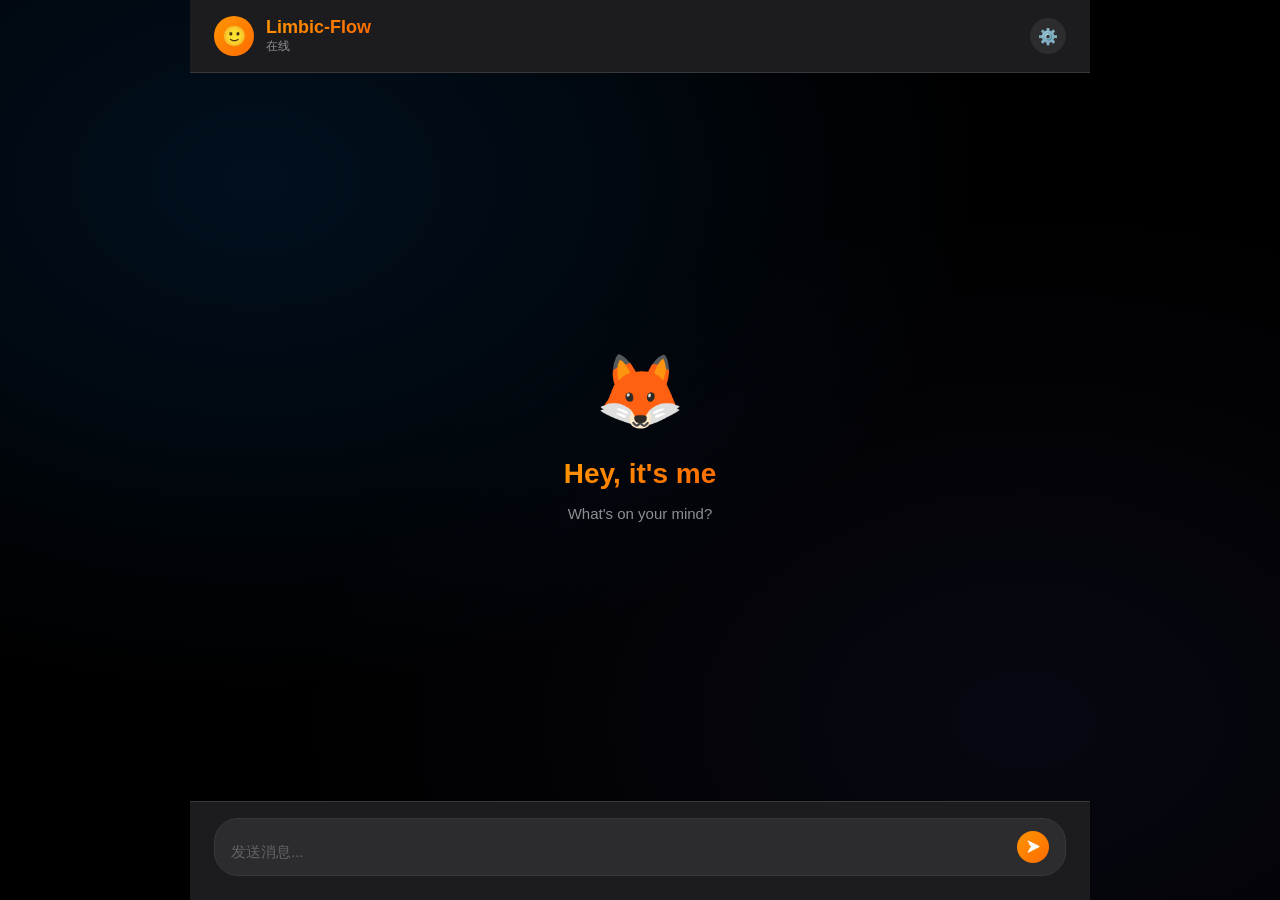
<file: web/index.html>
<!DOCTYPE html>
<html lang="zh-CN">
<head>
    <meta charset="UTF-8">
    <meta name="viewport" content="width=device-width, initial-scale=1.0">
    <title>Limbic-Flow</title>
    <link rel="stylesheet" href="styles.css">
    <style>
        * { margin: 0; padding: 0; box-sizing: border-box; }
        :root {
            --bg-primary: #000;
            --bg-secondary: #1c1c1e;
            --bg-tertiary: #2c2c2e;
            --accent: #0a84ff;
            --text-primary: #fff;
            --text-secondary: #8e8e93;
            --text-tertiary: #636366;
            --border: #38383a;
            --bubble-user: #0a84ff;
            --bubble-ai: #2c2c2e;
            --glass: rgba(255,255,255,0.1);
        }
        body { font-family: -apple-system, BlinkMacSystemFont, sans-serif; background: var(--bg-primary); color: var(--text-primary); height: 100vh; overflow: hidden; }
        .gradient-bg { position: fixed; inset: 0; background: radial-gradient(ellipse at 20% 20%, rgba(10,132,255,0.12) 0%, transparent 50%), radial-gradient(ellipse at 80% 80%, rgba(94,92,230,0.08) 0%, transparent 50%), var(--bg-primary); z-index: -1; }
        .app { display: flex; flex-direction: column; height: 100vh; max-width: 900px; margin: 0 auto; }
        
        /* Header */
        .header { display: flex; align-items: center; justify-content: space-between; padding: 16px 24px; background: var(--bg-secondary); border-bottom: 1px solid var(--border); }
        .header-left { display: flex; align-items: center; gap: 12px; }
        .avatar { width: 40px; height: 40px; border-radius: 50%; background: linear-gradient(135deg,#ff9500,#ff6b00); display: flex; align-items: center; justify-content: center; font-size: 20px; animation: pulse-glow 3s ease-in-out infinite; }
        @keyframes pulse-glow { 0%,100%{box-shadow:0 0 20px rgba(255,149,0,0.3)} 50%{box-shadow:0 0 30px rgba(255,149,0,0.6)} }
        .header-title h1 { font-size: 18px; font-weight: 600; background: linear-gradient(135deg,#ff9500,#ff6b00); -webkit-background-clip: text; -webkit-text-fill-color: transparent; }
        .header-title p { font-size: 12px; color: var(--text-secondary); }
        .header-actions { display: flex; gap: 8px; }
        .icon-btn { width: 36px; height: 36px; border-radius: 50%; border: none; background: var(--bg-tertiary); color: var(--text-primary); cursor: pointer; display: flex; align-items: center; justify-content: center; font-size: 16px; transition: 0.2s; }
        .icon-btn:hover { background: var(--accent); }
        
        /* Chat */
        .chat-container { flex: 1; overflow-y: auto; padding: 20px 24px; display: flex; flex-direction: column; gap: 12px; }
        .message { display: flex; gap: 10px; animation: message-in 0.3s ease-out; max-width: 85%; }
        .message.user { flex-direction: row-reverse; margin-left: auto; }
        .message.ai { margin-right: auto; }
        @keyframes message-in { from{opacity:0;transform:translateY(10px)} to{opacity:1;transform:translateY(0)} }
        .message-avatar { width: 28px; height: 28px; border-radius: 50%; display: flex; align-items: center; justify-content: center; font-size: 14px; flex-shrink: 0; }
        .message.ai .message-avatar { background: linear-gradient(135deg,#ff9500,#ff6b00); }
        .message.user .message-avatar { background: linear-gradient(135deg,#30d158,#34c759); }
        .message-content { display: flex; flex-direction: column; gap: 4px; }
        .message.user .message-content { align-items: flex-end; }
        .message-bubble { padding: 12px 16px; border-radius: 18px; font-size: 15px; line-height: 1.5; }
        .message.ai .message-bubble { background: var(--bubble-ai); border-top-left-radius: 6px; }
        .message.user .message-bubble { background: var(--bubble-user); border-top-right-radius: 6px; }
        .message-time { font-size: 10px; color: var(--text-tertiary); }
        
        /* Typing */
        .typing-indicator { display: flex; gap: 4px; padding: 16px 20px; background: var(--bubble-ai); border-radius: 20px; border-top-left-radius: 6px; }
        .typing-dot { width: 8px; height: 8px; background: var(--text-secondary); border-radius: 50%; animation: typing-bounce 1.4s ease-in-out infinite; }
        .typing-dot:nth-child(1){animation-delay:0s} .typing-dot:nth-child(2){animation-delay:0.2s} .typing-dot:nth-child(3){animation-delay:0.4s}
        @keyframes typing-bounce { 0%,60%,100%{transform:translateY(0)} 30%{transform:translateY(-6px)} }
        
        /* Input */
        .input-container { padding: 16px 24px 24px; background: var(--bg-secondary); border-top: 1px solid var(--border); }
        .input-wrapper { display: flex; align-items: flex-end; gap: 12px; background: var(--bg-tertiary); border-radius: 24px; padding: 12px 16px; border: 1px solid var(--border); transition: 0.2s; }
        .input-wrapper:focus-within { border-color: var(--accent); box-shadow: 0 0 0 3px rgba(10,132,255,0.15); }
        #input { flex: 1; background: 0; border: 0; color: var(--text-primary); font-size: 15px; resize: none; max-height: 120px; line-height: 1.5; outline: 0; }
        #input::placeholder { color: var(--text-tertiary); }
        .send-btn { width: 32px; height: 32px; border-radius: 50%; border: 0; background: linear-gradient(135deg,#ff9500,#ff6b00); color: #fff; cursor: pointer; display: flex; align-items: center; justify-content: center; transition: 0.2s; }
        .send-btn:hover { transform: scale(1.1); }
        
        /* Sidebar */
        .sidebar { position: fixed; top: 0; right: -400px; width: 400px; height: 100vh; background: var(--bg-secondary); border-left: 1px solid var(--border); padding: 24px; transition: right 0.3s; z-index: 200; overflow-y: auto; }
        .sidebar.active { right: 0; }
        .sidebar-header { display: flex; justify-content: space-between; align-items: center; margin-bottom: 24px; }
        .sidebar-header h2 { font-size: 20px; font-weight: 600; }
        .close-btn { width: 32px; height: 32px; border-radius: 50%; border: 0; background: var(--bg-tertiary); color: var(--text-primary); cursor: pointer; font-size: 20px; }
        .close-btn:hover { background: var(--accent); }
        .overlay { position: fixed; inset: 0; background: rgba(0,0,0,0.5); opacity: 0; visibility: hidden; transition: 0.3s; z-index: 150; }
        .overlay.active { opacity: 1; visibility: visible; }
        
        /* Welcome */
        .welcome-screen { display: flex; flex-direction: column; align-items: center; justify-content: center; height: 100%; text-align: center; padding: 40px; }
        .welcome-icon { font-size: 72px; margin-bottom: 24px; animation: bounce 2s ease-in-out infinite; }
        @keyframes bounce { 0%,100%{transform:translateY(0)} 50%{transform:translateY(-15px)} }
        .welcome-title { font-size: 28px; font-weight: 600; margin-bottom: 12px; background: linear-gradient(135deg,#ff9500,#ff6b00); -webkit-background-clip: text; -webkit-text-fill-color: transparent; }
        .welcome-subtitle { color: var(--text-secondary); font-size: 15px; max-width: 320px; line-height: 1.6; }
        
        /* Mood Tag */
        .mood-tag { position: fixed; left: 16px; top: 50%; transform: translateY(-50%); display: flex; flex-direction: column; gap: 8px; z-index: 50; }
        .mood-tag-item { padding: 8px 14px; background: var(--glass); border: 1px solid rgba(255,255,255,0.15); border-radius: 20px; font-size: 13px; color: var(--text-secondary); backdrop-filter: blur(10px); transition: 0.3s; cursor: default; }
        .mood-tag-item.active { background: var(--accent); color: #fff; transform: scale(1.05); }
        .mood-tag-item::before { content:''; width:8px; height:8px; border-radius:50%; display:inline-block; margin-right:6px; }
        .mood-tag-item.joy::before{background:#ffd60a} .mood-tag-item.sad::before{background:#64d2ff} .mood-tag-item.angry::before{background:#ff453a} .mood-tag-item.calm::before{background:#30d158} .mood-tag-item.excited::before{background:#ff9f0a} .mood-tag-item.bored::before{background:#8e8e93}
        
        /* Form */
        .form-group { margin-bottom: 20px; }
        .form-group label { display: block; font-size: 14px; color: var(--text-secondary); margin-bottom: 8px; }
        .form-group select, .form-group input { width: 100%; padding: 12px 16px; background: var(--bg-tertiary); border: 1px solid var(--border); border-radius: 12px; color: var(--text-primary); font-size: 14px; }
        .btn-save { width: 100%; padding: 14px; background: linear-gradient(135deg,#ff9500,#ff6b00); border: 0; border-radius: 12px; color: #fff; font-size: 15px; font-weight: 600; cursor: pointer; }
        
        /* Emotion */
        .emotion-dashboard { display: flex; justify-content: center; }
        .emotion-card { padding: 20px; text-align: center; }
        .emotion-card-icon { font-size: 64px; animation: float 3s ease-in-out infinite; }
        @keyframes float { 0%,100%{transform:translateY(0)} 50%{transform:translateY(-5px)} }
    </style>
</head>
<body>
    <div class="gradient-bg"></div>
    
    <div class="app">
        <header class="header">
            <div class="header-left">
                <div class="avatar" id="avatar">🦊</div>
                <div class="header-title">
                    <h1>Limbic-Flow</h1>
                    <p id="status-text">在线</p>
                </div>
            </div>
            <div class="header-actions">
                <button class="icon-btn" id="btn-settings">⚙️</button>
            </div>
        </header>
        
        <main class="chat-container" id="chat">
            <div class="welcome-screen" id="welcome">
                <div class="welcome-icon">🦊</div>
                <h2 class="welcome-title">Hey, it's me</h2>
                <p class="welcome-subtitle">What's on your mind?</p>
            </div>
        </main>
        
        <div class="input-container">
            <div class="input-wrapper">
                <textarea id="input" placeholder="发送消息..." rows="1"></textarea>
                <button class="send-btn" id="btn-send">➤</button>
            </div>
        </div>
    </div>
    
    <div class="overlay" id="overlay"></div>
    
    <!-- Settings Sidebar -->
    <aside class="sidebar" id="sidebar-settings">
        <div class="sidebar-header">
            <h2>设置</h2>
            <button class="close-btn" id="close-settings">✕</button>
        </div>
        <div class="form-group">
            <label>人格</label>
            <select id="personality">
                <option value="default">默认</option>
                <option value="gentle">温柔</option>
                <option value="playful">活泼</option>
                <option value="wise">智慧</option>
            </select>
        </div>
        <div class="form-group">
            <label>情绪模式</label>
            <select id="pathology">
                <option value="none">正常</option>
                <option value="depression">抑郁</option>
                <option value="alzheimer">阿尔茨海默</option>
                <option value="ptsd">PTSD</option>
                <option value="anxiety">焦虑</option>
                <option value="bipolar">双相</option>
            </select>
        </div>
        <div class="form-group">
            <label>LLM 提供商</label>
            <select id="llm-provider">
                <option value="mock">Mock</option>
                <option value="openai">OpenAI</option>
                <option value="deepseek">DeepSeek</option>
            </select>
        </div>
        <div class="form-group">
            <input type="text" id="llm-model" placeholder="模型名称 (如 gpt-4)">
        </div>
        <div class="form-group">
            <input type="password" id="llm-api-key" placeholder="API Key">
        </div>
        <button class="btn-save" id="save-config">保存</button>
    </aside>
    
    <!-- Emotion Sidebar -->
    <aside class="sidebar" id="sidebar-emotion">
        <div class="sidebar-header">
            <h2>我现在的状态</h2>
            <button class="close-btn" id="close-emotion">✕</button>
        </div>
        <div class="emotion-dashboard">
            <div class="emotion-card">
                <div class="emotion-card-icon" id="emotion-icon">😊</div>
            </div>
        </div>
    </aside>
    
    <script src="app.js"></script>
</body>
</html>
</file>
<file: web/styles.css>
/* 现代聊天界面样式 */
@import url('https://fonts.googleapis.com/css2?family=Inter:wght@400;500;600&display=swap');

/* 基础重置 */
* {
    margin: 0;
    padding: 0;
    box-sizing: border-box;
}

/* CSS 变量 */
:root {
    --bg-primary: #000000;
    --bg-secondary: #1c1c1e;
    --bg-tertiary: #2c2c2e;
    --accent: #0a84ff;
    --accent-gradient: linear-gradient(135deg, #0a84ff 0%, #5e5ce6 100%);
    --text-primary: #ffffff;
    --text-secondary: #8e8e93;
    --text-tertiary: #636366;
    --border: #38383a;
    --bubble-user: #0a84ff;
    --bubble-ai: #2c2c2e;
}

/* 基础样式 */
body {
    font-family: 'Inter', -apple-system, BlinkMacSystemFont, sans-serif;
    background: var(--bg-primary);
    color: var(--text-primary);
    height: 100vh;
    overflow: hidden;
}

/* 主容器 */
.app {
    display: flex;
    flex-direction: column;
    height: 100vh;
    max-width: 900px;
    margin: 0 auto;
}

/* 顶部栏 */
.header {
    display: flex;
    align-items: center;
    justify-content: space-between;
    padding: 16px 24px;
    background: var(--bg-secondary);
    border-bottom: 1px solid var(--border);
}

.header-left {
    display: flex;
    align-items: center;
    gap: 12px;
}

.avatar {
    width: 40px;
    height: 40px;
    border-radius: 50%;
    background: var(--accent-gradient);
    display: flex;
    align-items: center;
    justify-content: center;
    font-size: 20px;
    animation: pulse-glow 3s ease-in-out infinite;
}

@keyframes pulse-glow {
    0%, 100% { box-shadow: 0 0 20px rgba(10, 132, 255, 0.3); }
    50% { box-shadow: 0 0 30px rgba(10, 132, 255, 0.6); }
}

.header-title h1 {
    font-size: 18px;
    font-weight: 600;
    background: var(--accent-gradient);
    -webkit-background-clip: text;
    -webkit-text-fill-color: transparent;
}

.header-title p {
    font-size: 12px;
    color: var(--text-secondary);
}

.header-actions {
    display: flex;
    gap: 8px;
}

.icon-btn {
    width: 36px;
    height: 36px;
    border-radius: 50%;
    border: none;
    background: var(--bg-tertiary);
    color: var(--text-primary);
    cursor: pointer;
    display: flex;
    align-items: center;
    justify-content: center;
    transition: all 0.2s ease;
}

.icon-btn:hover {
    background: var(--accent);
    transform: scale(1.05);
}

/* 聊天区域 */
.chat-container {
    flex: 1;
    overflow-y: auto;
    padding: 20px 24px;
    display: flex;
    flex-direction: column;
    gap: 20px;
}

.chat-container::-webkit-scrollbar {
    width: 6px;
}

.chat-container::-webkit-scrollbar-thumb {
    background: var(--border);
    border-radius: 3px;
}

/* 消息 */
.message {
    display: flex;
    gap: 12px;
    animation: message-in 0.3s ease-out;
}

@keyframes message-in {
    from { opacity: 0; transform: translateY(10px); }
    to { opacity: 1; transform: translateY(0); }
}

.message.user {
    flex-direction: row-reverse;
}

.message-avatar {
    width: 32px;
    height: 32px;
    border-radius: 50%;
    flex-shrink: 0;
    display: flex;
    align-items: center;
    justify-content: center;
    font-size: 16px;
}

.message.ai .message-avatar {
    background: var(--accent-gradient);
}

.message.user .message-avatar {
    background: linear-gradient(135deg, #30d158 0%, #34c759 100%);
}

.message-content {
    max-width: 70%;
    display: flex;
    flex-direction: column;
    gap: 4px;
}

.message.user .message-content {
    align-items: flex-end;
}

.message-bubble {
    padding: 14px 18px;
    border-radius: 20px;
    font-size: 15px;
    line-height: 1.5;
    word-wrap: break-word;
    position: relative;
}

.message.ai .message-bubble {
    background: var(--bubble-ai);
    border-top-left-radius: 6px;
}

.message.user .message-bubble {
    background: var(--bubble-user);
    border-top-right-radius: 6px;
}

.message-time {
    font-size: 11px;
    color: var(--text-tertiary);
    padding: 0 4px;
}

/* 打字动画 */
.typing-indicator {
    display: flex;
    gap: 4px;
    padding: 16px 20px;
    background: var(--bubble-ai);
    border-radius: 20px;
    border-top-left-radius: 6px;
    width: fit-content;
}

.typing-dot {
    width: 8px;
    height: 8px;
    background: var(--text-secondary);
    border-radius: 50%;
    animation: typing-bounce 1.4s ease-in-out infinite;
}

.typing-dot:nth-child(1) { animation-delay: 0s; }
.typing-dot:nth-child(2) { animation-delay: 0.2s; }
.typing-dot:nth-child(3) { animation-delay: 0.4s; }

@keyframes typing-bounce {
    0%, 60%, 100% { transform: translateY(0); }
    30% { transform: translateY(-6px); }
}

/* 输入区域 */
.input-container {
    padding: 16px 24px 24px;
    background: var(--bg-secondary);
    border-top: 1px solid var(--border);
}

.input-wrapper {
    display: flex;
    align-items: flex-end;
    gap: 12px;
    background: var(--bg-tertiary);
    border-radius: 24px;
    padding: 12px 16px;
    border: 1px solid var(--border);
    transition: all 0.2s ease;
}

.input-wrapper:focus-within {
    border-color: var(--accent);
    box-shadow: 0 0 0 3px rgba(10, 132, 255, 0.15);
}

#input {
    flex: 1;
    background: transparent;
    border: none;
    color: var(--text-primary);
    font-size: 15px;
    font-family: inherit;
    resize: none;
    max-height: 120px;
    line-height: 1.5;
    outline: none;
}

#input::placeholder {
    color: var(--text-tertiary);
}

.send-btn {
    width: 32px;
    height: 32px;
    border-radius: 50%;
    border: none;
    background: var(--accent-gradient);
    color: white;
    cursor: pointer;
    display: flex;
    align-items: center;
    justify-content: center;
    transition: all 0.2s ease;
    flex-shrink: 0;
}

.send-btn:hover {
    transform: scale(1.1);
    box-shadow: 0 4px 12px rgba(10, 132, 255, 0.4);
}

.send-btn:disabled {
    opacity: 0.5;
    cursor: not-allowed;
}

/* 侧边栏 */
.sidebar {
    position: fixed;
    top: 0;
    right: -400px;
    width: 400px;
    height: 100vh;
    background: var(--bg-secondary);
    border-left: 1px solid var(--border);
    padding: 24px;
    transition: right 0.3s ease;
    z-index: 200;
    overflow-y: auto;
}

.sidebar.active {
    right: 0;
}

.sidebar-header {
    display: flex;
    justify-content: space-between;
    align-items: center;
    margin-bottom: 24px;
}

.sidebar-header h2 {
    font-size: 20px;
    font-weight: 600;
}

.close-btn {
    width: 32px;
    height: 32px;
    border-radius: 50%;
    border: none;
    background: var(--bg-tertiary);
    color: var(--text-primary);
    cursor: pointer;
    font-size: 20px;
    transition: all 0.2s;
}

.close-btn:hover {
    background: var(--accent);
}

/* 表单 */
.form-group {
    margin-bottom: 20px;
}

.form-group label {
    display: block;
    font-size: 14px;
    color: var(--text-secondary);
    margin-bottom: 8px;
}

.form-group select,
.form-group input {
    width: 100%;
    padding: 12px 16px;
    background: var(--bg-tertiary);
    border: 1px solid var(--border);
    border-radius: 12px;
    color: var(--text-primary);
    font-size: 14px;
    font-family: inherit;
}

.form-group select:focus,
.form-group input:focus {
    outline: none;
    border-color: var(--accent);
}

.btn-save,
.btn-reset {
    width: 100%;
    padding: 14px;
    background: var(--accent-gradient);
    border: none;
    border-radius: 12px;
    color: white;
    font-size: 15px;
    font-weight: 600;
    cursor: pointer;
    transition: all 0.2s;
}

.btn-save:hover,
.btn-reset:hover {
    transform: translateY(-2px);
    box-shadow: 0 4px 12px rgba(10, 132, 255, 0.4);
}

.btn-reset {
    background: var(--bg-tertiary);
    margin-top: 20px;
}

/* 情绪仪表板 */
.emotion-dashboard {
    display: grid;
    grid-template-columns: repeat(2, 1fr);
    gap: 16px;
    margin-bottom: 24px;
}

.emotion-card {
    background: var(--bg-tertiary);
    border-radius: 16px;
    padding: 16px;
    text-align: center;
}

.emotion-card-icon {
    font-size: 32px;
    margin-bottom: 8px;
    animation: float 3s ease-in-out infinite;
}

@keyframes float {
    0%, 100% { transform: translateY(0); }
    50% { transform: translateY(-5px); }
}

.emotion-card-value {
    font-size: 24px;
    font-weight: 600;
    color: var(--accent);
}

.emotion-card-label {
    font-size: 12px;
    color: var(--text-secondary);
    margin-top: 4px;
}

/* 情绪指示器 */
.emotion-indicator {
    display: none;
}

.btn-reset {
    display: none;
}

.emotion-dot {
    width: 10px;
    height: 10px;
    border-radius: 50%;
    animation: emotion-pulse 1.5s ease-in-out infinite;
}

.emotion-dot:nth-child(1) { animation-delay: 0s; }
.emotion-dot:nth-child(2) { animation-delay: 0.2s; }
.emotion-dot:nth-child(3) { animation-delay: 0.4s; }
.emotion-dot:nth-child(4) { animation-delay: 0.6s; }
.emotion-dot:nth-child(5) { animation-delay: 0.8s; }

@keyframes emotion-pulse {
    0%, 100% { transform: scale(1); opacity: 0.7; }
    50% { transform: scale(1.4); opacity: 1; }
}

.emotion-dot.joy { background: #ffd60a; }
.emotion-dot.sadness { background: #64d2ff; }
.emotion-dot.anger { background: #ff453a; }
.emotion-dot.fear { background: #bf5af2; }
.emotion-dot.surprise { background: #ff9f0a; }

/* 覆盖层 */
.overlay {
    position: fixed;
    top: 0;
    left: 0;
    width: 100%;
    height: 100%;
    background: rgba(0, 0, 0, 0.5);
    opacity: 0;
    visibility: hidden;
    transition: all 0.3s ease;
    z-index: 150;
}

.overlay.active {
    opacity: 1;
    visibility: visible;
}

/* 欢迎画面 */
.welcome-screen {
    display: flex;
    flex-direction: column;
    align-items: center;
    justify-content: center;
    height: 100%;
    text-align: center;
    padding: 40px;
}

.welcome-icon {
    font-size: 72px;
    margin-bottom: 24px;
    animation: bounce 2s ease-in-out infinite;
}

@keyframes bounce {
    0%, 100% { transform: translateY(0); }
    50% { transform: translateY(-15px); }
}

.welcome-title {
    font-size: 28px;
    font-weight: 600;
    margin-bottom: 12px;
    background: var(--accent-gradient);
    -webkit-background-clip: text;
    -webkit-text-fill-color: transparent;
}

.welcome-subtitle {
    color: var(--text-secondary);
    font-size: 15px;
    max-width: 320px;
    line-height: 1.6;
}

/* 响应式 */
@media (max-width: 600px) {
    .header { padding: 12px 16px; }
    .chat-container { padding: 16px; }
    .message-content { max-width: 85%; }
    .input-container { padding: 12px 16px 16px; }
    .sidebar { width: 100%; right: -100%; }
}

/* GIF 动画反应 */
.gif-reaction {
    position: absolute;
    top: -25px;
    right: -5px;
    font-size: 28px;
    animation: react-bounce 0.6s ease-out;
}

@keyframes react-bounce {
    0% { transform: scale(0) rotate(-30deg); }
    50% { transform: scale(1.3) rotate(15deg); }
    100% { transform: scale(1) rotate(0deg); }
}

/* 渐变背景 */
.gradient-bg {
    position: fixed;
    top: 0;
    left: 0;
    width: 100%;
    height: 100%;
    background: 
        radial-gradient(ellipse at 20% 20%, rgba(10, 132, 255, 0.12) 0%, transparent 50%),
        radial-gradient(ellipse at 80% 80%, rgba(94, 92, 230, 0.08) 0%, transparent 50%),
        var(--bg-primary);
    z-index: -1;
}

/* 消息过渡动画 */
.message-enter {
    animation: slideIn 0.3s ease-out;
}

@keyframes slideIn {
    from {
        opacity: 0;
        transform: translateY(20px) scale(0.95);
    }
    to {
        opacity: 1;
        transform: translateY(0) scale(1);
    }
}

/* 脉冲动画 */
.pulse {
    animation: pulse 2s ease-in-out infinite;
}

@keyframes pulse {
    0%, 100% { opacity: 1; }
    50% { opacity: 0.5; }
}

/* 闪烁效果 */
.blink {
    animation: blink 1s ease-in-out infinite;
}

@keyframes blink {
    0%, 100% { opacity: 1; }
    50% { opacity: 0; }
}
</file>
